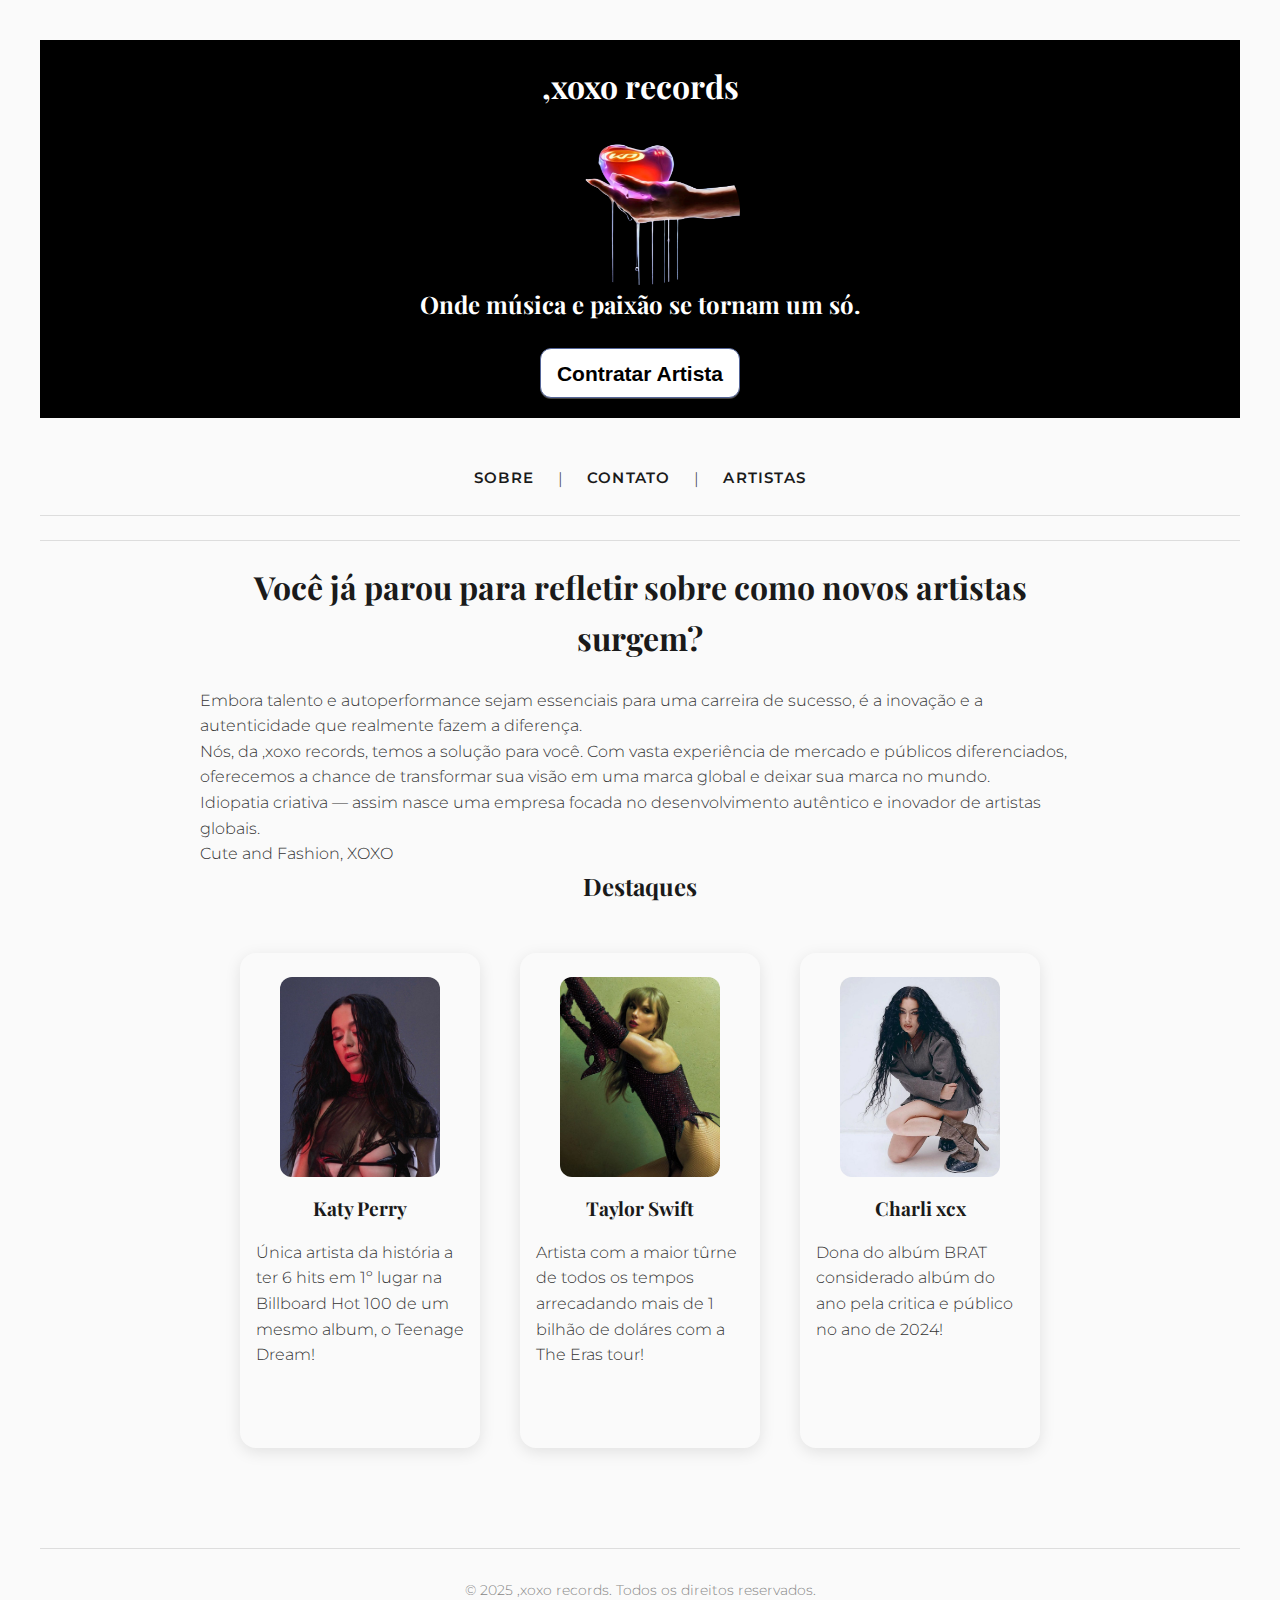
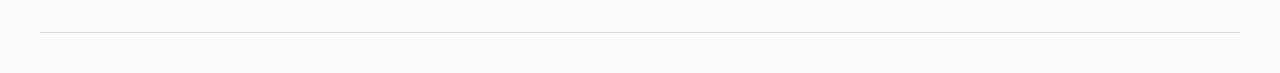
<file: index.html>
<!DOCTYPE html>
<html lang="en">
<head>
    <meta charset="UTF-8">
    <meta name="viewport" content="width=device-width, initial-scale=1.0">
    <title>Document</title>
    <link rel="stylesheet" href="assets/css/style.css">
</head>
<body>
<!DOCTYPE html>
<html lang="pt-BR">
<head>
  <meta charset="UTF-8" />
  <meta name="viewport" content="width=device-width, initial-scale=1" />
  <title>Home - ,xoxo records</title>
</head>
<body>
  <div class="cardTitulo">
  <div class="card">
  <h1>,xoxo records</h1>
  <img class="imgbutton" src="./assets/img/botaoooo-Photoroom.png">
  <h2>Onde música e paixão se tornam um só.</h2>
  <a href="./artistas.html"><button class="button">Contratar Artista</button></a>
  </div>
</div>
</header>  
  <header>
    <nav>
      <a href="sobre.html">Sobre</a> |
      <a href="contato.html">Contato</a> |
      <a href="artistas.html">Artistas</a>
    </nav>
  </header>

  <main>

    <section id="hero" aria-label="Apresentação principal">
      <h1>Você já parou para refletir sobre como novos artistas surgem?</h1>
      <p>Embora talento e autoperformance sejam essenciais para uma carreira de sucesso, é a inovação e a autenticidade que realmente fazem a diferença.</p>
      <p>Nós, da ,xoxo records, temos a solução para você. Com vasta experiência de mercado e públicos diferenciados, oferecemos a chance de transformar sua visão em uma marca global e deixar sua marca no mundo.</p>
      <p>Idiopatia criativa — assim nasce uma empresa focada no desenvolvimento autêntico e inovador de artistas globais.</p>
      <p>Cute and Fashion, XOXO</p>
    </section>

    <section id="destaques" aria-label="Destaques da empresa">
      <h2>Destaques</h2>
    </section>
    <section id="artistas" style="margin-top: 48px;">
  <div class="artistas-cards">
    <div class="artista-card">
      <img src="assets/img/katyperry.jpg" alt="cantora Katy Perry" />
      <h3>Katy Perry</h3>
      <p>Única artista da história a ter 6 hits em 1º lugar na Billboard Hot 100 de um mesmo album, o Teenage Dream!</p>
      <div class="espaco-vazio"></div>
    </div>
    <div class="artista-card">
      <img src="assets/img/taylorswift.jpg" alt="cantora Taylor Swift" />
      <h3>Taylor Swift</h3>
      <p> Artista com a maior tûrne de todos os tempos arrecadando mais de 1 bilhão de doláres com a The Eras tour!</p>
      <div class="espaco-vazio"></div>
    </div>
    <div class="artista-card">
      <img src="assets/img/charli.jpg" alt="cantora Charli xcx" />
      <h3>Charli xcx</h3>
      <p>Dona do albúm BRAT considerado albúm do ano pela critica e público no ano de 2024!</p>
      <div class="espaco-vazio"></div>
    </div>
  </div>
</section>

  </main>

  <footer>
    <p>&copy; 2025 ,xoxo records. Todos os direitos reservados.</p>
  </footer>

</body>
</html>
</file>
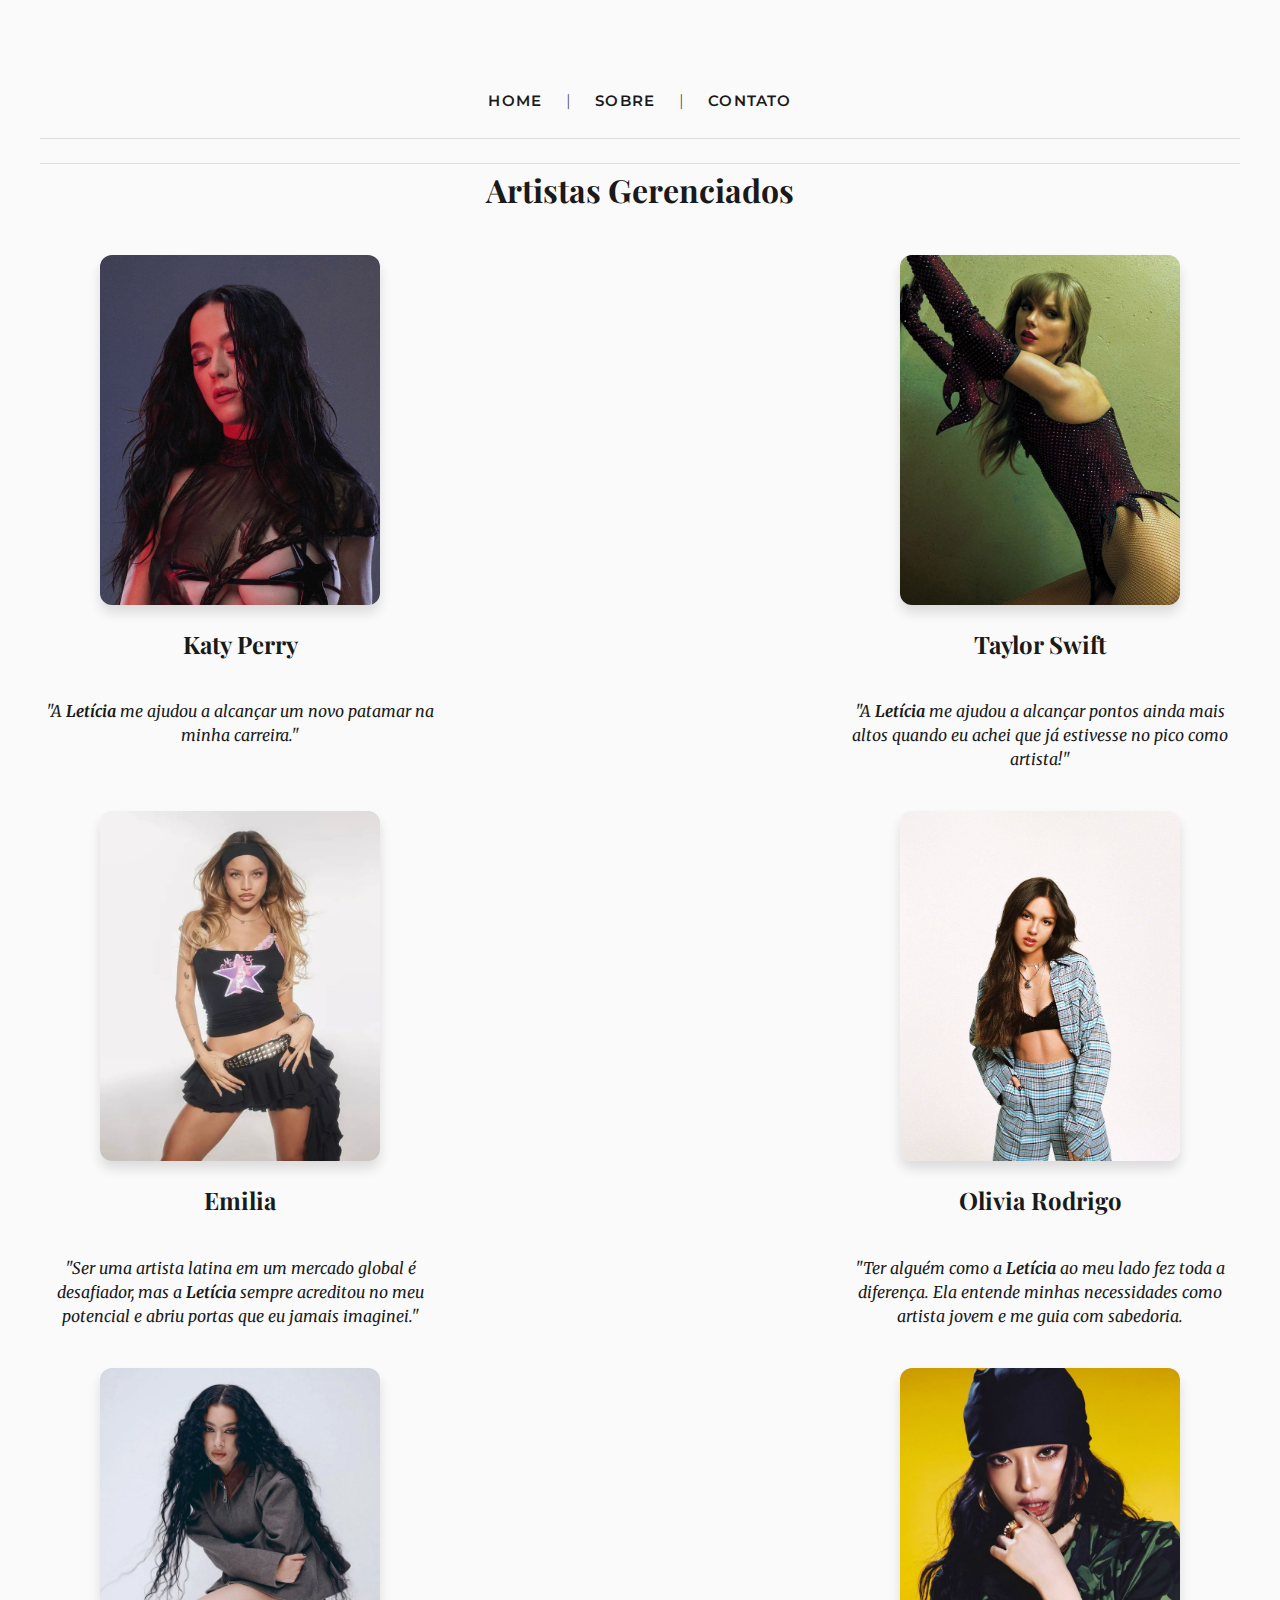
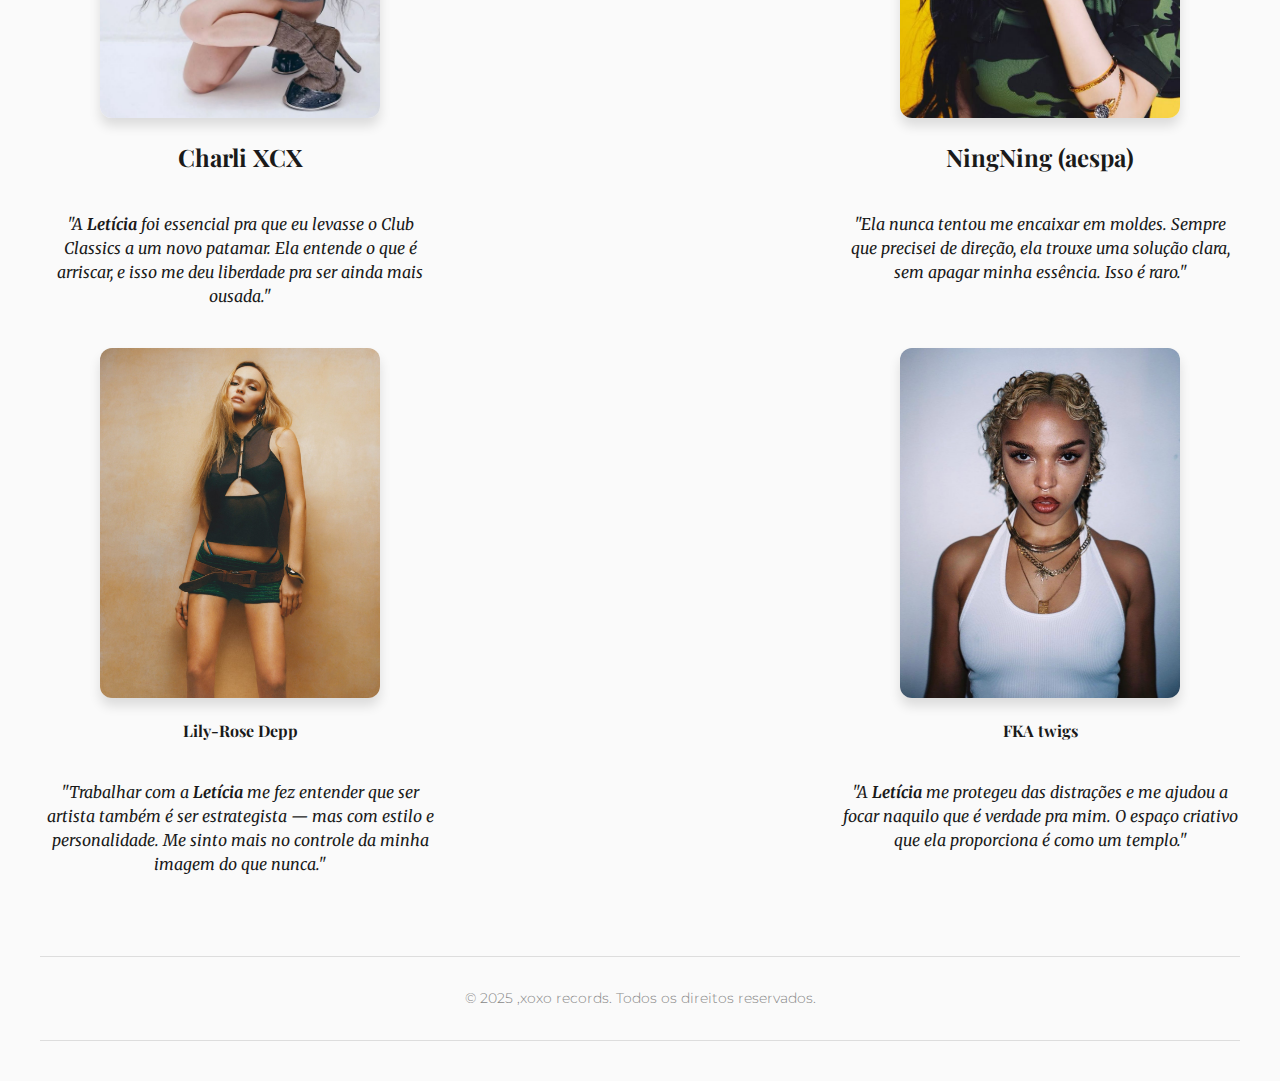
<file: artistas.html>
<html lang="pt-br">
<head>
    <meta charset="UTF-8">
    <meta name="viewport" content="width=device-width, initial-scale=1.0">
    <title>Document</title>
    <link rel="stylesheet" href="assets/css/style.css">
</head>
<body>
<header>
    <nav>
      <a href="index.html">Home</a> |
      <a href="sobre.html">Sobre</a> |
      <a href="contato.html">Contato</a>
    </nav>
  </header>
<h1>Artistas Gerenciados</h1>

      <div class="artistas" role="list">

        <article class="artista" role="listitem">
          <img src="./assets/img/katyperry.jpg" alt="cantora Katy Perry" class="foto-artista" />
          <h2>Katy Perry</h2>
          <blockquote>
            "A <strong>Letícia</strong> me ajudou a alcançar um novo patamar na minha carreira."
          </blockquote>
        </article>
<article class="artista" role="listitem">
          <img src="./assets/img/taylorswift.jpg" alt="cantora Taylor Swift" class="foto-artista" />
          <h2>Taylor Swift</h2>
          <blockquote>
            "A <strong>Letícia</strong> me ajudou a alcançar pontos ainda mais altos quando eu achei que já estivesse no pico como artista!"
          </blockquote>
        </article>

        <article class="artista" role="listitem">
          <img src="./assets/img/emilia.jpg" alt="cantora Emilia" class="foto-artista" />
          <h2>Emilia</h2>
          <blockquote>
            "Ser uma artista latina em um mercado global é desafiador, mas a <strong>Letícia</strong> sempre acreditou no meu potencial e abriu portas que eu jamais imaginei."
        </article>

        <article class="artista" role="listitem">
          <img src="./assets/img/olivia.jpg" alt="cantora Olivia Rodrigo" class="foto-artista" />
          <h2>Olivia Rodrigo</h2>
          <blockquote>
            "Ter alguém como a <strong>Letícia</strong> ao meu lado fez toda a diferença. Ela entende minhas necessidades como artista jovem e me guia com sabedoria.
          </blockquote>
        </article>

        <article class="artista" role="listitem">
          <img src="./assets/img/charli.jpg" alt="cantora Charli XCX" class="foto-artista" />
          <h2>Charli XCX</h2>
          <blockquote>
            "A <strong>Letícia</strong> foi essencial pra que eu levasse o <em>Club Classics</em> a um novo patamar. Ela entende o que é arriscar, e isso me deu liberdade pra ser ainda mais ousada."
          </blockquote>
        </article>

        <article class="artista" role="listitem">
          <img src="./assets/img/aespa.jpg" alt="cantora NingNing (aespa)" class="foto-artista" />
          <h2>NingNing (aespa)</h2>
          <blockquote>
            "Ela nunca tentou me encaixar em moldes. Sempre que precisei de direção, ela trouxe uma solução clara, sem apagar minha essência. Isso é raro."
          </blockquote>
        </article>

        <article class="artista" role="listitem">
          <img src="./assets/img/lily.jpg" alt="cantora Lily-Rose Depp" class="foto-artista" />
          <h4>Lily-Rose Depp</h4>
          <blockquote>
            "Trabalhar com a <strong>Letícia</strong> me fez entender que ser artista também é ser estrategista — mas com estilo e personalidade. Me sinto mais no controle da minha imagem do que nunca."
          </blockquote>
        </article>

        <article class="artista" role="listitem">
          <img src="./assets/img/fkatwigs.jpeg" alt="cantora FKA twigs" class="foto-artista" />
          <h4>FKA twigs</h4>
          <blockquote>
            "A <strong>Letícia</strong> me protegeu das distrações e me ajudou a focar naquilo que é verdade pra mim. O espaço criativo que ela proporciona é como um templo."
          </blockquote>
        </article>

      </div>
    </section>
    <footer>
    <p>&copy; 2025 ,xoxo records. Todos os direitos reservados.</p>
  </footer>

</body>
</html>
</file>
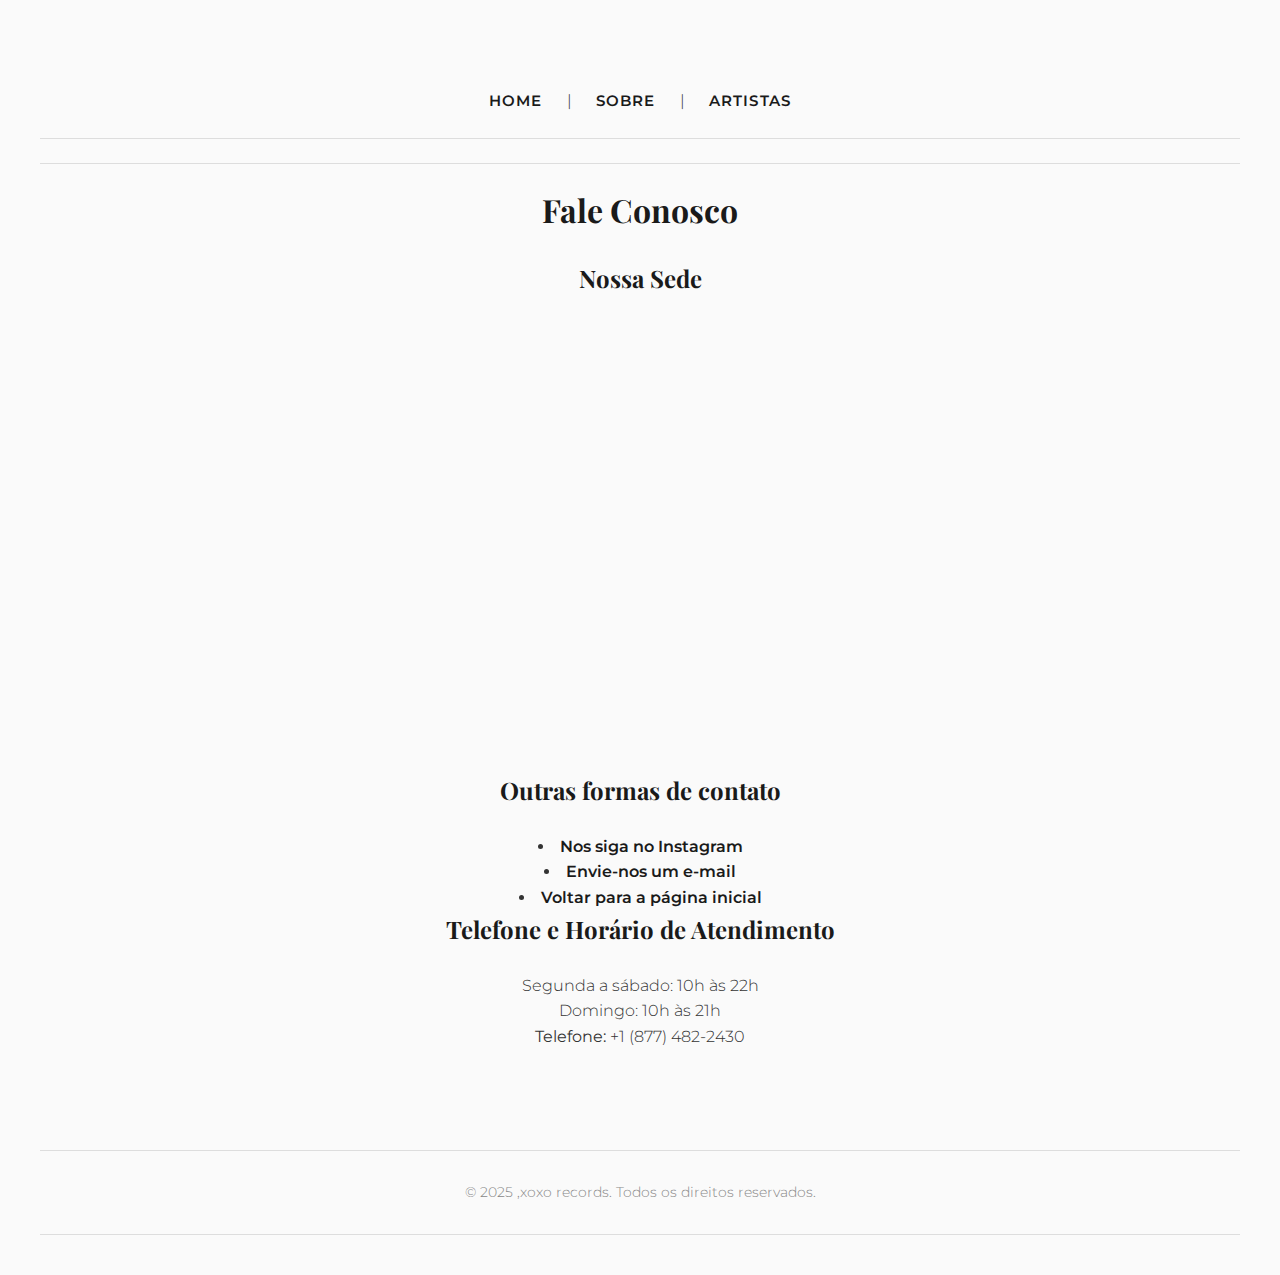
<file: contato.html>
<!DOCTYPE html>
<html lang="pt-br">
<head>
    <meta charset="UTF-8">
    <meta name="viewport" content="width=device-width, initial-scale=1.0">
    <title>Document</title>
    <link rel="stylesheet" href="assets/css/style.css">
</head>
<body class="contato-centralizado">
   <header>
    <nav>
      <a href="index.html">Home</a> |
      <a href="sobre.html">Sobre</a> |
      <a href="artistas.html">Artistas</a>
    </nav>
  </header>

  <main>
    <h1>Fale Conosco</h1>

    <section aria-labelledby="localizacao">
      <h2 id="localizacao">Nossa Sede</h2>
      <iframe 
        src="https://www.google.com/maps/embed?pb=!1m18!1m12!1m3!1d10500.340795941209!2d2.3347003847894223!3d48.85658571711594!2m3!1f0!2f0!3f0!3m2!1i1024!2i768!4f13.1!3m3!1m2!1s0x47e671e7d297c973%3A0xe5eb004f23a758!2zUGFudGjDqW9u!5e0!3m2!1sen!2sbr!4v1760411449663!5m2!1sen!2sbr" 
        width="600" 
        height="450" 
        style="border:0;" 
        allowfullscreen="" 
        loading="lazy" 
        referrerpolicy="no-referrer-when-downgrade" 
        title="Mapa da localização da sede">
      </iframe>
    </section>

    <section aria-labelledby="formas-contato">
      <h2 id="formas-contato">Outras formas de contato</h2>
      <ul>
        <li><a href="https://www.instagram.com/seuusuario" target="_blank" rel="noopener noreferrer">Nos siga no Instagram</a></li>
        <li><a href="mailto:contato@empresa.com">Envie-nos um e-mail</a></li>
        <li><a href="index.html">Voltar para a página inicial</a></li>
      </ul>
    </section>

    <section aria-labelledby="telefone">
      <h2 id="telefone">Telefone e Horário de Atendimento</h2>
      <p>Segunda a sábado: 10h às 22h</p>
      <p>Domingo: 10h às 21h</p>
      <p><strong>Telefone:</strong> +1 (877) 482-2430</p>
    </section>

  </main>

  <footer>
    <p>&copy; 2025 ,xoxo records. Todos os direitos reservados.</p>
  </footer>
</body>
</html>
</file>
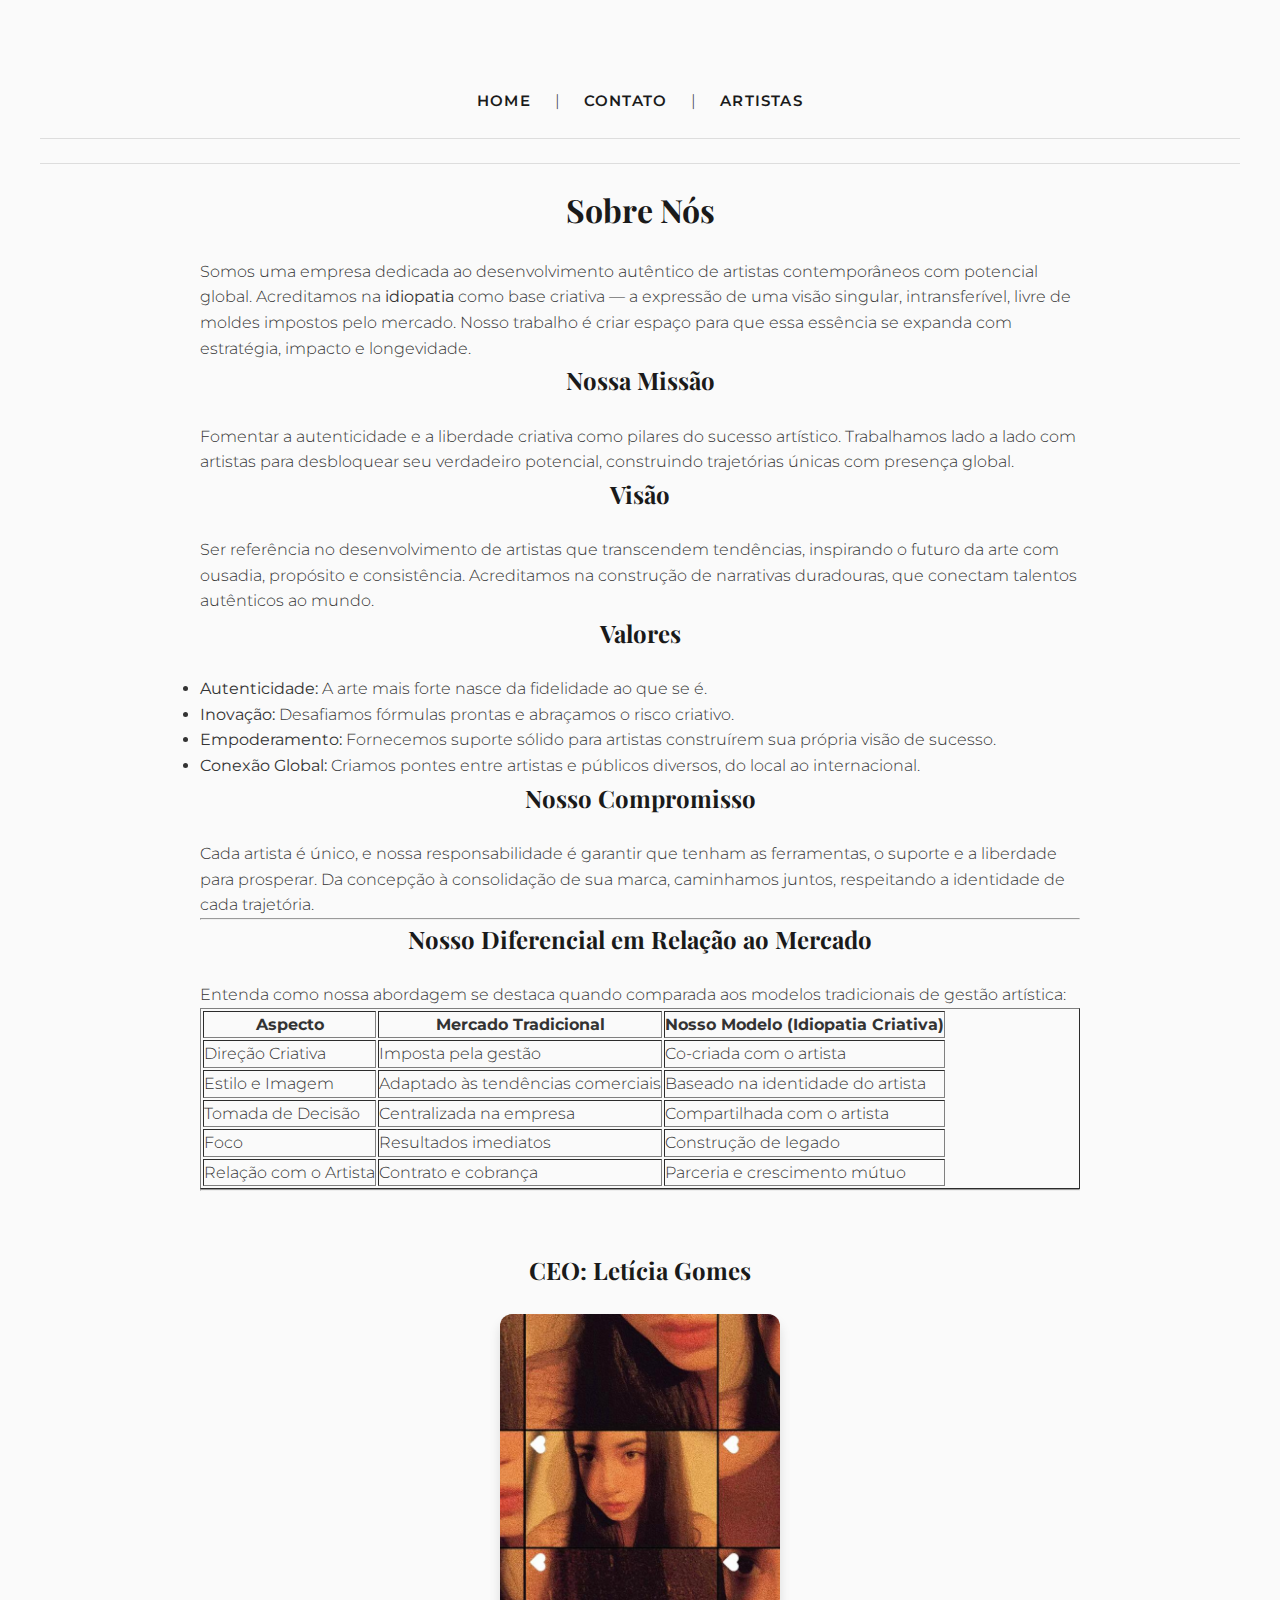
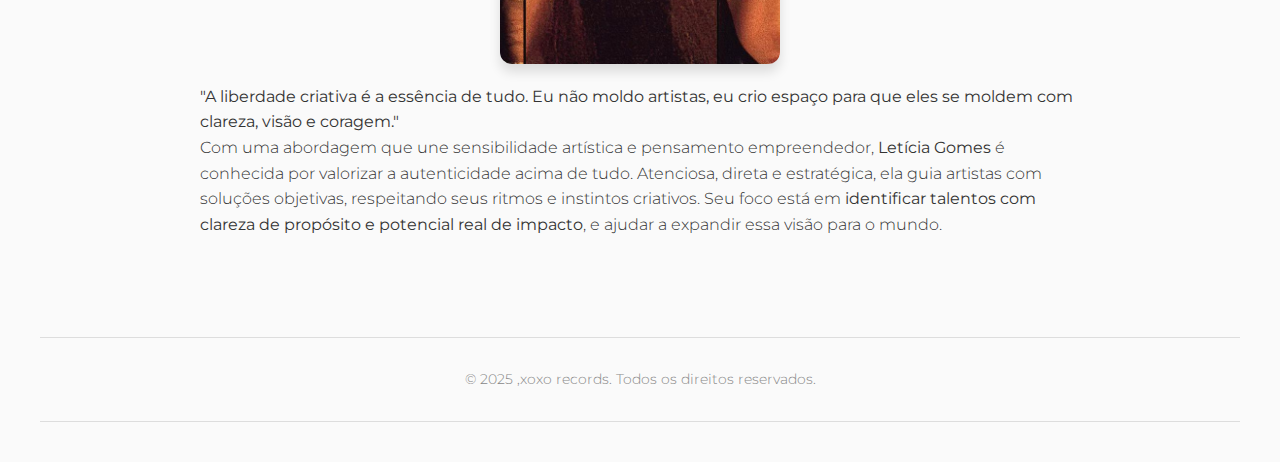
<file: sobre.html>
<!DOCTYPE html>
<html lang="pt-br">
<head>
    <meta charset="UTF-8">
    <meta name="viewport" content="width=device-width, initial-scale=1.0">
    <title>Document</title>
    <link rel="stylesheet" href="assets/css/style.css">
</head>
<body>
<header>
    <nav>
      <a href="index.html">Home</a> |
      <a href="contato.html">Contato</a> |
      <a href="artistas.html">Artistas</a>
    </nav>
  </header>

  <main>
    <section id="sobre-nos" aria-labelledby="titulo-sobre-nos">
      <h1 id="titulo-sobre-nos">Sobre Nós</h1>

      <p>
        Somos uma empresa dedicada ao desenvolvimento autêntico de artistas contemporâneos com potencial global.
        Acreditamos na <strong>idiopatia</strong> como base criativa — a expressão de uma visão singular, intransferível, livre de moldes impostos pelo mercado.
        Nosso trabalho é criar espaço para que essa essência se expanda com estratégia, impacto e longevidade.
      </p>

      <h2>Nossa Missão</h2>
      <p>
        Fomentar a autenticidade e a liberdade criativa como pilares do sucesso artístico. Trabalhamos lado a lado com artistas para desbloquear seu verdadeiro potencial, construindo trajetórias únicas com presença global.
      </p>

      <h2>Visão</h2>
      <p>
        Ser referência no desenvolvimento de artistas que transcendem tendências, inspirando o futuro da arte com ousadia, propósito e consistência. Acreditamos na construção de narrativas duradouras, que conectam talentos autênticos ao mundo.
      </p>

      <h2>Valores</h2>
      <ul>
        <li><strong>Autenticidade:</strong> A arte mais forte nasce da fidelidade ao que se é.</li>
        <li><strong>Inovação:</strong> Desafiamos fórmulas prontas e abraçamos o risco criativo.</li>
        <li><strong>Empoderamento:</strong> Fornecemos suporte sólido para artistas construírem sua própria visão de sucesso.</li>
        <li><strong>Conexão Global:</strong> Criamos pontes entre artistas e públicos diversos, do local ao internacional.</li>
      </ul>

      <h2>Nosso Compromisso</h2>
      <p>
        Cada artista é único, e nossa responsabilidade é garantir que tenham as ferramentas, o suporte e a liberdade para prosperar.
        Da concepção à consolidação de sua marca, caminhamos juntos, respeitando a identidade de cada trajetória.
      </p>
    </section>

    <hr>

    <section id="tabela-comparativa">
      <h2>Nosso Diferencial em Relação ao Mercado</h2>
      <p>Entenda como nossa abordagem se destaca quando comparada aos modelos tradicionais de gestão artística:</p>

      <table border="1">
        <thead>
          <tr>
            <th>Aspecto</th>
            <th>Mercado Tradicional</th>
            <th>Nosso Modelo (Idiopatia Criativa)</th>
          </tr>
        </thead>
        <tbody>
          <tr>
            <td>Direção Criativa</td>
            <td>Imposta pela gestão</td>
            <td>Co-criada com o artista</td>
          </tr>
          <tr>
            <td>Estilo e Imagem</td>
            <td>Adaptado às tendências comerciais</td>
            <td>Baseado na identidade do artista</td>
          </tr>
          <tr>
            <td>Tomada de Decisão</td>
            <td>Centralizada na empresa</td>
            <td>Compartilhada com o artista</td>
          </tr>
          <tr>
            <td>Foco</td>
            <td>Resultados imediatos</td>
            <td>Construção de legado</td>
          </tr>
          <tr>
            <td>Relação com o Artista</td>
            <td>Contrato e cobrança</td>
            <td>Parceria e crescimento mútuo</td>
          </tr>
        </tbody>
      </table>
    </section>

    <hr>

    <section id="sobre-ceo" aria-labelledby="titulo-sobre-ceo">
      <h2 id="titulo-sobre-ceo">CEO: Letícia Gomes</h2>

      <img src="./assets/img/let.jpeg" alt="Letícia Gomes - CEO" class="foto-ceo" />

      <p><strong>"A liberdade criativa é a essência de tudo. Eu não moldo artistas, eu crio espaço para que eles se moldem com clareza, visão e coragem."</strong></p>

      <p>
        Com uma abordagem que une sensibilidade artística e pensamento empreendedor, <strong>Letícia Gomes</strong> é conhecida por valorizar a autenticidade acima de tudo.
        Atenciosa, direta e estratégica, ela guia artistas com soluções objetivas, respeitando seus ritmos e instintos criativos.
        Seu foco está em <strong>identificar talentos com clareza de propósito e potencial real de impacto</strong>, e ajudar a expandir essa visão para o mundo.
      </p>

  </main>

  <footer>
    <p>&copy; 2025 ,xoxo records. Todos os direitos reservados.</p>
  </footer>

</body>
</html>
</file>
<file: assets/css/style.css>
@import url('https://fonts.googleapis.com/css2?family=Playfair+Display:wght@400;700&family=Montserrat:wght@300;600&display=swap');
@import url('https://fonts.googleapis.com/css2?family=Merriweather:wght@400;700&display=swap');
:root {
  --cor-primaria: #1a1a1a;
  --cor-secundaria: #fafafa;
  --cor-accento: #c5a880;
  --cor-texto: #333333;
}
* {
  box-sizing: border-box;
  margin: 0;
  padding: 0;
}
body {
  font-family: 'Montserrat', sans-serif;
  background-color: var(--cor-secundaria);
  color: var(--cor-texto);
  line-height: 1.6;
  padding: 40px;
  font-weight: 300;
}
h1, h2, h3, h4 {
  font-family: 'Playfair Display', serif;
  font-weight: 700;
  color: var(--cor-primaria);
  margin-bottom: 24px;
}
h1 {
  text-align: center;
}
h2 {
  text-align: center;
}
h3 {
  text-align: center;
}
a {
  color: var(--cor-primaria);
  text-decoration: none;
  font-weight: 600;
  cursor: pointer;
  text-align: center;
}
a:hover {
  text-decoration: underline;
}
header, nav, footer {
  background-color: var(--cor-secundaria);
  padding: 1.5rem 0;
  border-bottom: 1px solid #ddd;
}
nav {
  display: flex;
  justify-content: center;
  align-items: center;
  gap: 24px;
}
nav a {
  text-align: center;
  font-weight: 600;
  text-transform: uppercase;
  font-size: 0.95rem;
  letter-spacing: 1.2px;
}
main {
  max-width: 960px;
  margin: 0 auto;
  background-color: var(--cor-secundaria);
  padding: 20px 40px;
}
section#sobre-ceo {
  margin-top: 60px;
}
.card {
  color: #ffffff;
  text-align: center;
}
.card h1, .card h2 {
  color: #ffffff;
}
.artistas {
  display: flex;
  flex-wrap: wrap;
  gap: 40px;
  justify-content: space-between;
  margin-top: 40px;
}
.artista {
  flex: 1 1 calc(50% - 20px);
  max-width: 400px;
  display: flex;
  flex-direction: column;
  align-items: center;
  text-align: center;
}
.foto-artista, .foto-ceo {
  width: 280px;
  height: 350px;
  object-fit: cover;
  border-radius: 12px;
  box-shadow: 0 8px 12px rgba(0,0,0,0.12);
  margin-bottom: 20px;
  transition: transform 0.3s ease;
}
.foto-artista:hover, .foto-ceo:hover {
  transform: scale(1.05);
}
blockquote {
  font-family: 'Merriweather', serif;
  font-style: italic;
  color: var(--cor-primaria);
  font-weight: 400;
  margin-top: 12px;
  line-height: 1.5;
}
footer {
  margin-top: 80px;
  padding: 30px 0;
  text-align: center;
  font-size: 0.9rem;
  color: #888;
  border-top: 1px solid #ddd;
}
@media (max-width: 1024px) {
  main, .artista-card, .galeria-card, table {
    max-width: 100%;
    width: 90vw;
    padding: 8px;
  }
  .artista-card img, .galeria-card img, .foto-artista, .foto-ceo {
    max-width: 100%;
    height: auto;
    min-height: 80px;
  }
  .artistas-cards {
    gap: 20px;
  }
}
@media (max-width: 768px) {
  body, main, header, nav, footer {
    padding: 8px;
  }
  nav {
    flex-direction: column;
    gap: 10px;
    font-size: 0.95rem;
  }
  .artistas-cards {
    flex-direction: column;
    align-items: center;
    gap: 12px;
  }
}
@media (max-width: 480px) {
  h1, h2, h3, h4 {
    font-size: 1rem;
    margin-bottom: 10px;
  }
  .artista-card, .galeria-card, table {
    padding: 4px;
    font-size: 0.9rem;
  }
}
.imgbutton {
  display: block;
  margin-left: auto;
  margin-right: auto;
  width: 200px;
  height: 150px;
  border-radius: 50%
}
.cardTitulo {
 width: 100%;
 padding: 20px 0;
 background-color: #000000;
 color: #ffffff;
}
.button {
  background:    #ffffff;
border:        1px solid #556699;
border-radius: 11px;
box-shadow:    0 1px #444444;
width:         200px;
height:        50px;
color:         #000000;
display:       inline-block;
font:          normal bold 21px/50px "Ubuntu", sans-serif;
text-align:    center;
}
.artistas-cards {
  display: flex;
  justify-content: center;
  gap: 40px;
  margin-top: 24px;
}
.artista-card {
  background: var(--cor-secundaria);
  border-radius: 16px;
  box-shadow: 0 4px 16px rgba(0,0,0,0.10);
  width: 240px;
  display: flex;
  flex-direction: column;
  align-items: center;
  padding: 24px 16px 32px 16px;
}
.artista-card img {
  width: 160px;
  height: 200px;
  object-fit: cover;
  border-radius: 12px;
  margin-bottom: 16px;
}
.artista-card h3 {
  margin-bottom: 16px;
  color: var(--cor-primaria);
  font-size: 1.2rem;
}
.espaco-vazio {
  width: 100%;
  height: 40px;
  background: transparent;
  border-radius: 8px;
  margin-top: 8px;
}
#destaques h1 {
  text-align: center;
}

.contato-centralizado main, .contato-centralizado h1, .contato-centralizado h2, .contato-centralizado ul, .contato-centralizado p, .contato-centralizado iframe {
  text-align: center;
  margin-left: auto;
  margin-right: auto;
  display: block;
}

.contato-centralizado ul {
  list-style-position: inside;
}
table {
  margin-left: auto;
  margin-right: auto;
  display: block;
}
#sobre-nos h1 {
  text-align: center;
}
#sobre-ceo img {
  display: block;
  margin-left: auto;
  margin-right: auto;
}
</file>
